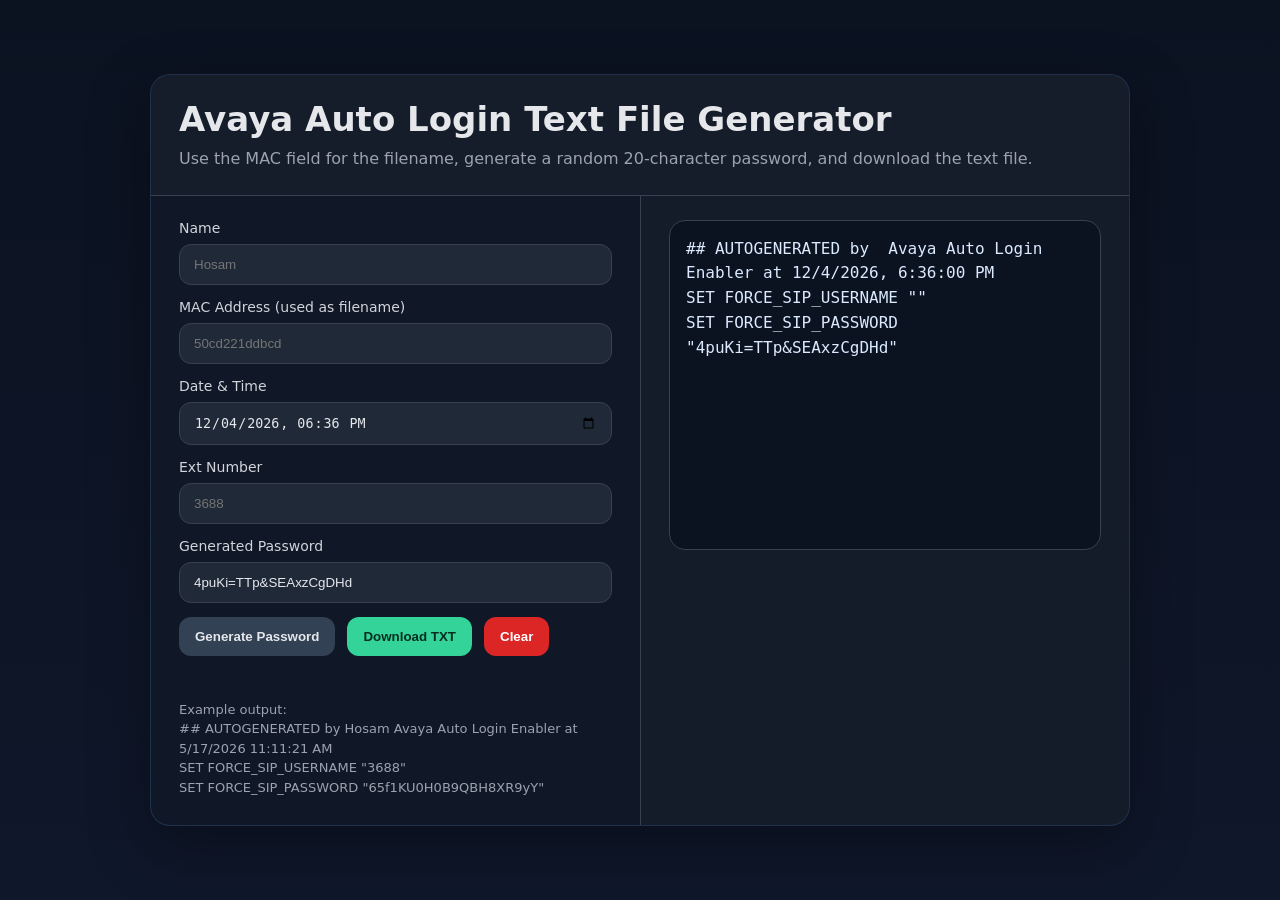
<file: tool.html>
<!DOCTYPE html>
<html lang="en">
<head>
  <meta charset="UTF-8" />
  <meta name="viewport" content="width=device-width, initial-scale=1.0" />
  <title>Avaya Auto Login Text File Generator</title>
  <style>
    :root {
      --bg: #0f172a;
      --panel: #111827;
      --card: #1f2937;
      --text: #e5e7eb;
      --muted: #9ca3af;
      --accent: #60a5fa;
      --accent-2: #34d399;
      --danger: #f87171;
      --border: #374151;
    }
    * { box-sizing: border-box; }
    body {
      margin: 0;
      font-family: Inter, system-ui, -apple-system, Segoe UI, Roboto, Arial, sans-serif;
      background: linear-gradient(180deg, #0b1220 0%, var(--bg) 100%);
      color: var(--text);
      min-height: 100vh;
      display: grid;
      place-items: center;
      padding: 24px;
    }
    .app {
      width: min(980px, 100%);
      background: rgba(17, 24, 39, 0.94);
      border: 1px solid rgba(96, 165, 250, 0.18);
      border-radius: 20px;
      box-shadow: 0 20px 60px rgba(0, 0, 0, 0.35);
      overflow: hidden;
    }
    header {
      padding: 24px 28px;
      border-bottom: 1px solid var(--border);
      background: rgba(255, 255, 255, 0.02);
    }
    header h1 {
      margin: 0 0 8px;
      font-size: clamp(24px, 3vw, 34px);
    }
    header p {
      margin: 0;
      color: var(--muted);
      line-height: 1.5;
    }
    main {
      display: grid;
      grid-template-columns: 1fr 1fr;
    }
    .panel {
      padding: 24px 28px 28px;
    }
    .panel + .panel {
      border-left: 1px solid var(--border);
      background: rgba(255, 255, 255, 0.015);
    }
    .field { display: flex; flex-direction: column; gap: 8px; margin-bottom: 14px; }
    label { font-size: 14px; color: #d1d5db; }
    input {
      width: 100%;
      background: var(--card);
      color: var(--text);
      border: 1px solid var(--border);
      border-radius: 12px;
      padding: 12px 14px;
      outline: none;
      transition: border-color .15s ease, box-shadow .15s ease;
    }
    input:focus {
      border-color: var(--accent);
      box-shadow: 0 0 0 3px rgba(96, 165, 250, 0.15);
    }
    .actions { display: flex; flex-wrap: wrap; gap: 12px; margin-top: 10px; }
    button {
      border: 0;
      border-radius: 12px;
      padding: 12px 16px;
      font-weight: 700;
      cursor: pointer;
      transition: transform .12s ease, opacity .12s ease;
    }
    button:hover { transform: translateY(-1px); }
    .primary { background: var(--accent); color: #08111f; }
    .secondary { background: #334155; color: var(--text); }
    .success { background: var(--accent-2); color: #052e22; }
    .danger { background: #dc2626; color: white; }
    .preview {
      background: #0b1220;
      border: 1px solid var(--border);
      border-radius: 16px;
      padding: 16px;
      min-height: 330px;
      white-space: pre-wrap;
      word-break: break-word;
      font-family: ui-monospace, SFMono-Regular, Menlo, Consolas, monospace;
      line-height: 1.55;
      color: #dbeafe;
    }
    .hint, .status {
      margin-top: 12px;
      font-size: 13px;
      line-height: 1.5;
    }
    .hint { color: var(--muted); }
    .status { min-height: 20px; color: #cbd5e1; }
    .status.error { color: var(--danger); }
    .status.ok { color: var(--accent-2); }
    @media (max-width: 820px) {
      main { grid-template-columns: 1fr; }
      .panel + .panel { border-left: 0; border-top: 1px solid var(--border); }
    }
  </style>
</head>
<body>
  <div class="app">
    <header>
      <h1>Avaya Auto Login Text File Generator</h1>
      <p>Use the MAC field for the filename, generate a random 20-character password, and download the text file.</p>
    </header>

    <main>
      <section class="panel">
        <div class="field">
          <label for="name">Name</label>
          <input id="name" type="text" placeholder="Hosam" />
        </div>
        <div class="field">
          <label for="mac">MAC Address (used as filename)</label>
          <input id="mac" type="text" placeholder="50cd221ddbcd" />
        </div>
        <div class="field">
          <label for="datetime">Date &amp; Time</label>
          <input id="datetime" type="datetime-local" />
        </div>
        <div class="field">
          <label for="ext">Ext Number</label>
          <input id="ext" type="text" placeholder="3688" />
        </div>
        <div class="field">
          <label for="password">Generated Password</label>
          <input id="password" type="text" readonly />
        </div>

        <div class="actions">
          <button class="secondary" id="genPasswordBtn" type="button">Generate Password</button>
          
          <button class="success" id="downloadBtn" type="button">Download TXT</button>
          <button class="danger" id="clearBtn" type="button">Clear</button>
        </div>

        <div class="status" id="status"></div>
        <div class="hint">Example output:<br>## AUTOGENERATED by Hosam Avaya Auto Login Enabler at 5/17/2026 11:11:21 AM<br>SET FORCE_SIP_USERNAME "3688"<br>SET FORCE_SIP_PASSWORD "65f1KU0H0B9QBH8XR9yY"</div>
      </section>

      <section class="panel">
        <div class="preview" id="preview">Your generated text will appear here.</div>
      </section>
    </main>
  </div>

  <script>
    const nameEl = document.getElementById('name');
    const macEl = document.getElementById('mac');
    const datetimeEl = document.getElementById('datetime');
    const extEl = document.getElementById('ext');
    const passwordEl = document.getElementById('password');
    const previewEl = document.getElementById('preview');
    const statusEl = document.getElementById('status');

    const chars = 'ABCDEFGHJKLMNPQRSTUVWXYZabcdefghijkmnopqrstuvwxyz23456789!@#$%&*_-+=';

    function generatePassword(length = 20) {
      const values = new Uint32Array(length);
      crypto.getRandomValues(values);
      let out = '';
      for (let i = 0; i < length; i++) {
        out += chars[values[i] % chars.length];
      }
      return out;
    }

    function formatDateTime(value) {
      if (!value) return '';
      const d = new Date(value);
      if (Number.isNaN(d.getTime())) return value;
      return d.toLocaleString('en-US', {
        year: 'numeric',
        month: 'numeric',
        day: 'numeric',
        hour: 'numeric',
        minute: '2-digit',
        second: '2-digit'
      });
    }

    function buildText() {
      const name = nameEl.value.trim();
      const dt = formatDateTime(datetimeEl.value);
      const ext = extEl.value.trim();
      const password = passwordEl.value.trim() || generatePassword(20);

      return [
        `## AUTOGENERATED by ${name} Avaya Auto Login Enabler at ${dt}`,
        `SET FORCE_SIP_USERNAME "${ext}"`,
        `SET FORCE_SIP_PASSWORD "${password}"`
      ].join('\n');
    }

    function setStatus(message, type = '') {
      statusEl.textContent = message;
      statusEl.className = `status ${type}`.trim();
    }

    function updatePreview() {
      previewEl.textContent = buildText();
    }

    function validateFields() {
      const missing = [];
      if (!nameEl.value.trim()) missing.push('Name');
      if (!macEl.value.trim()) missing.push('MAC Address');
      if (!datetimeEl.value.trim()) missing.push('Date & Time');
      if (!extEl.value.trim()) missing.push('Ext Number');
      return missing;
    }

    function safeFilenameFromMac() {
      const mac = macEl.value.trim().replace(/[^a-zA-Z0-9]/g, '').toLowerCase();
      return `${mac || 'intake'}_physical.txt`;
    }

    function downloadTxt() {
      const missing = validateFields();
      if (missing.length) {
        setStatus(`Please fill in: ${missing.join(', ')}`, 'error');
        return;
      }

      if (!passwordEl.value.trim()) passwordEl.value = generatePassword(20);

      const blob = new Blob([buildText()], { type: 'text/plain;charset=utf-8' });
      const url = URL.createObjectURL(blob);
      const a = document.createElement('a');
      a.href = url;
      a.download = safeFilenameFromMac();
      document.body.appendChild(a);
      a.click();
      a.remove();
      URL.revokeObjectURL(url);

      setStatus(`Downloaded ${a.download}`, 'ok');
      updatePreview();
    }

    document.getElementById('genPasswordBtn').addEventListener('click', () => {
      passwordEl.value = generatePassword(20);
      updatePreview();
      setStatus('Password generated.', 'ok');
    });

    // document.getElementById('previewBtn').addEventListener('click', () => {
    //   if (!passwordEl.value.trim()) passwordEl.value = generatePassword(20);
    //   updatePreview();
    //   setStatus('Preview updated.', 'ok');
    // });

    document.getElementById('downloadBtn').addEventListener('click', downloadTxt);

    document.getElementById('clearBtn').addEventListener('click', () => {
      [nameEl, macEl, datetimeEl, extEl, passwordEl].forEach(el => el.value = '');
      previewEl.textContent = 'Your generated text will appear here.';
      setStatus('Cleared.', 'ok');
    });

    // [nameEl, macEl, datetimeEl, extEl].forEach(el => {
    //   el.addEventListener('input', updatePreview);
    // });

    const now = new Date();
    now.setMinutes(now.getMinutes() - now.getTimezoneOffset());
    datetimeEl.value = now.toISOString().slice(0, 16);
    passwordEl.value = generatePassword(20);
    updatePreview();
  </script>
</body>
</html>
</file>
